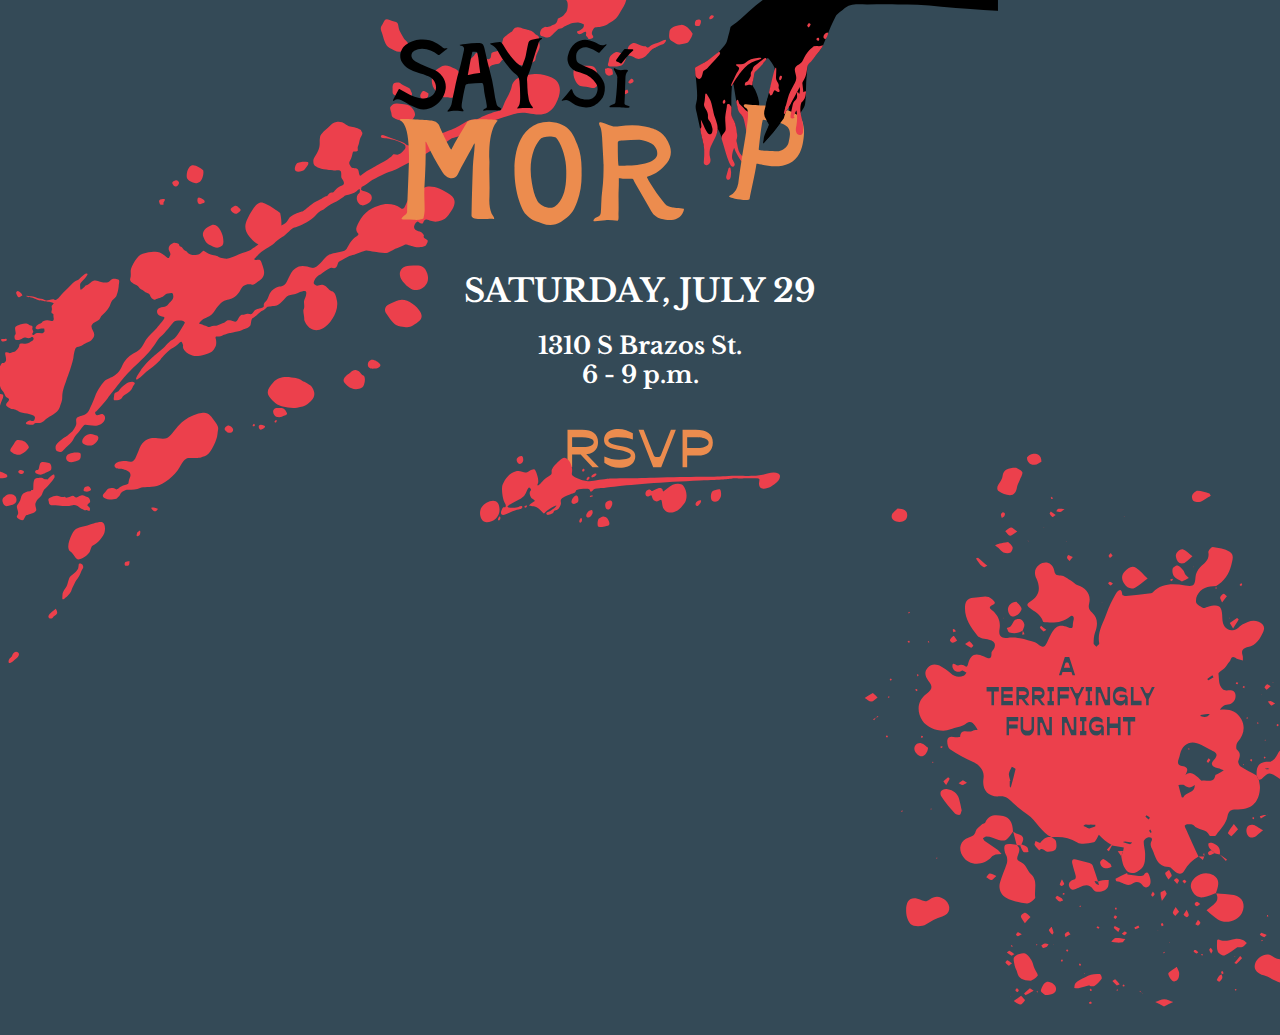
<file: index.html>
<!DOCTYPE html>
<html lang="en">
<head>
    <meta charset="UTF-8">
    <meta name="viewport" content="user-scalable=no, width=device-width, initial-scale=1.0" />
    <meta name="apple-mobile-web-app-capable" content="yes" />
    <meta name="description" content="The SAY Sí 2023 MORP, our student-led prom, is themed after horror! Sign up for a terrifyingly good time here!">
    <title>SAY Sí MORP</title>
    <link rel="stylesheet" href="css/style.css">
    <link rel="preconnect" href="https://fonts.googleapis.com">
    <link rel="preconnect" href="https://fonts.gstatic.com" crossorigin>
    <link href="https://fonts.googleapis.com/css2?family=Gelasio:ital,wght@0,400;0,500;0,600;0,700;1,400;1,500;1,600;1,700&family=Libre+Baskerville:ital,wght@0,400;0,700;1,400&display=swap" rel="stylesheet"></head>
<body>
    <img id="vertsplat" src="assets/splat-vertical.svg" alt="Splat">
    <img id="wordsplat" src="assets/splat-words.svg" alt="Splat">
    <div class="center">
        <div id="morp-container">
            <a href="https://saysimorp.org/">
                <img id="morp-hand" src="assets/hand-with-pee.svg" alt="Hand on SAY Si Prom logo">
                <img id="morp-words" src="assets/say-si-more.svg" alt="SAY Si Morp">
            </a>
        </div>  
        <div id="content">
            <h1 style="margin-bottom: 0;">SATURDAY, JULY 29</h1>
            <h2 style="margin-bottom: 0;">1310 S Brazos St.</h2>
            <h2 style="margin-top: 0;">6 - 9 p.m.</h2>
            <div style="display: grid; margin-top: 40px; margin-right: 20px;">
                <a href="https://forms.gle/zs73N2djBixwtX2Q6"><img src="assets/rsvp.svg" style="width: 300px;" alt="RSVP"></a>
                <!--<a href="https://saysimorp.org/contact"><img src="assets/contact.svg" style="width: 300px;" alt="Contact"></a>-->
            </div>
        </div>
    </div>
</body>
</html>
</file>
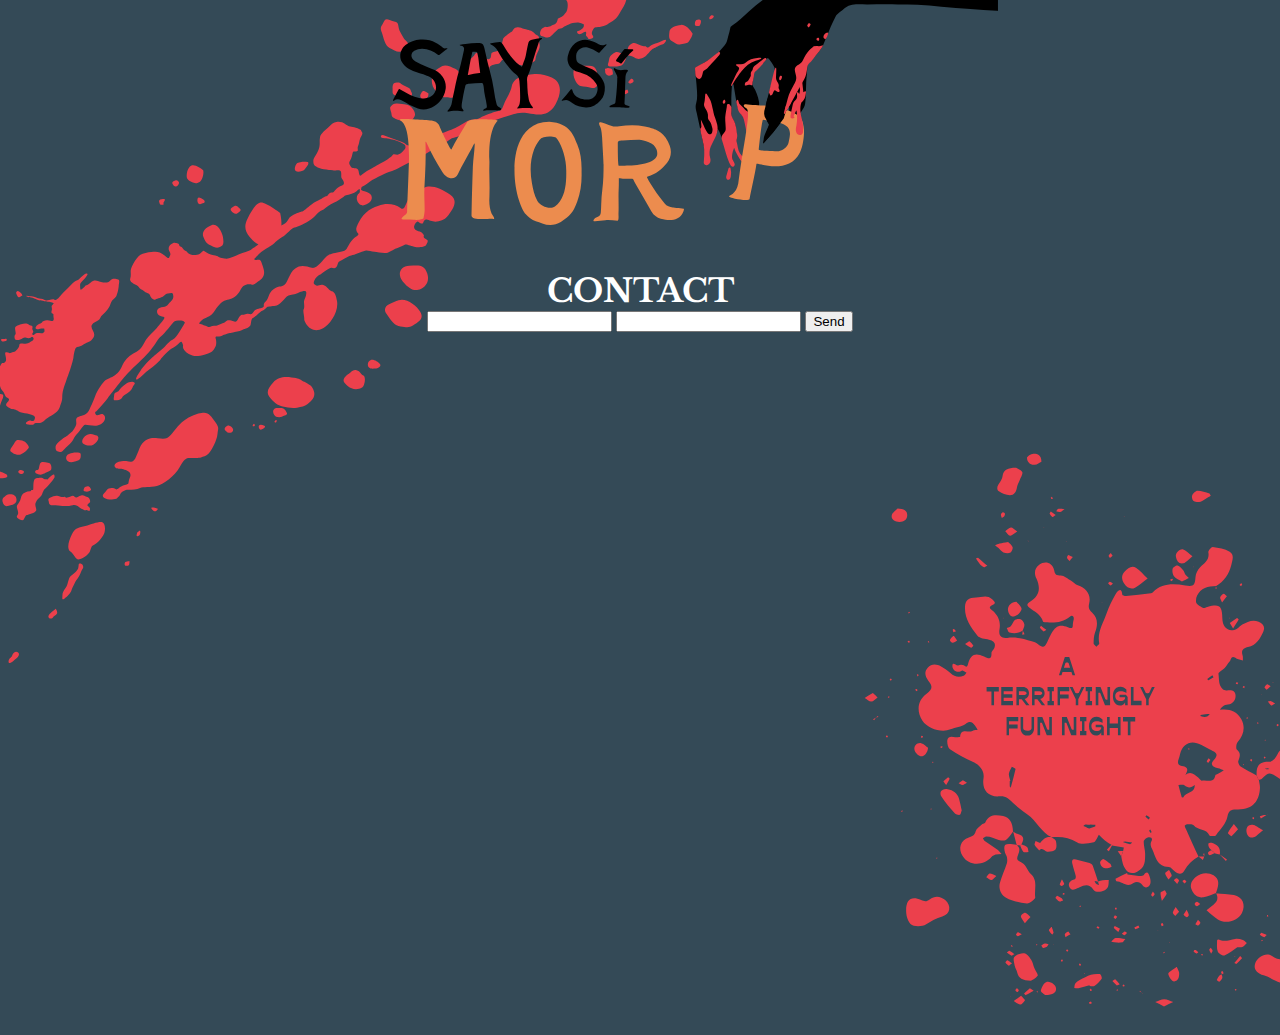
<file: contact.html>
<!DOCTYPE html>
<html lang="en">
<head>
    <meta charset="UTF-8">
    <meta name="viewport" content="user-scalable=no, width=device-width, initial-scale=1.0" />
    <meta name="apple-mobile-web-app-capable" content="yes" />
    <meta name="description" content="The SAY Sí 2023 MORP, our student-led prom, is themed after horror! Sign up for a terrifyingly good time here!">
    <title>SAY Sí MORP</title>
    <link rel="stylesheet" href="css/style.css">
    <link rel="preconnect" href="https://fonts.googleapis.com">
    <link rel="preconnect" href="https://fonts.gstatic.com" crossorigin>
    <link href="https://fonts.googleapis.com/css2?family=Gelasio:ital,wght@0,400;0,500;0,600;0,700;1,400;1,500;1,600;1,700&family=Libre+Baskerville:ital,wght@0,400;0,700;1,400&display=swap" rel="stylesheet"></head>
<body>
    <img id="vertsplat" src="assets/splat-vertical.svg" alt="Splat">
    <img id="wordsplat" src="assets/splat-words.svg" alt="Splat">
    <div class="center">
        <div id="morp-container"><a href="https://saysimorp.org/">
            <img id="morp-hand" src="assets/hand-with-pee.svg" alt="Hand on SAY Si Prom logo">
            <img id="morp-words" src="assets/say-si-more.svg" alt="SAY Si Morp">
        </a></div>
        
    </div>
    <div id="content">
        <h1 style="margin-bottom: 0;">CONTACT</h1>
        <form action="https://formsubmit.co/reese@saysi.org" method="POST">
            <input type="text" name="name" required >
            <input type="email" name="email" required>
            <button type="submit">Send</button>
       </form> 
    </div>
</body>
</html>
</file>
<file: css/style.css>
body{
    background-color: #344A57;
    width: 100%;
    overflow: hidden;
    margin: 0;
}

p, h1, h2, h3 {
    font-family: 'Libre Baskerville', serif;
    color: white;
}
 
#morp-hand{
    -webkit-transform-origin: 50% 0;
    transform-origin: 50% 0;
    -webkit-animation: swinging 3.5s ease-in-out forwards infinite;
    animation: swinging 3.5s ease-in-out forwards infinite;
    width: 55%;
    position: absolute;
    top: -30%;
    right: -15%;
}

.center{
    margin-left: auto;
    margin-right: auto;
}

#morp-words{
    width: 53%;
    position: absolute;
    top: 15%;
    left: 5%;
}

#morp-container{
    width: 550px;
    min-width: 550px;
    height: 250px;
    display: flex;
    margin-left:auto;
    margin-right:auto;
    align-items: center;
    position: relative;
}

#content{
    width: 100%;
    margin: auto;
    box-sizing: border-box;
    text-align: center;
}
/* Splats */
    #vertsplat {
        position: absolute;
        top: -5%;
        left: -15%;
        z-index: -1;
    }
    #wordsplat {
        position: absolute;
        bottom: -15%;
        right: -12%;
        width: 45%;
    }
/* End splats */

@media screen and (max-width: 450px) and (max-height: 600px) {
    overflow-y: scroll;
}

@media screen and (max-width: 550px){
    #vertsplat {
        height: 50%;
        min-height: 320px;
    }

    #wordsplat {
        display: none;
    }
}

@media screen and (min-width: 550px) and (max-width: 800px){
    #vertsplat {
        height: 70%;
        
    }

    #wordsplat {
        display: none;
    }
}

@media screen and (min-width: 800px){
    #vertsplat {
        height: 80%;
        left: -5%;
    }

    #wordsplat {
        display:block
    }
}

@-webkit-keyframes swinging{
    0%{-webkit-transform: rotate(10deg);}
    50%{-webkit-transform: rotate(-5deg)}
    100%{-webkit-transform: rotate(10deg);}
}
 
@keyframes swinging{
    0%{transform: rotate(10deg);}
    50%{transform: rotate(-5deg)}
    100%{transform: rotate(10deg);}
}
</file>
